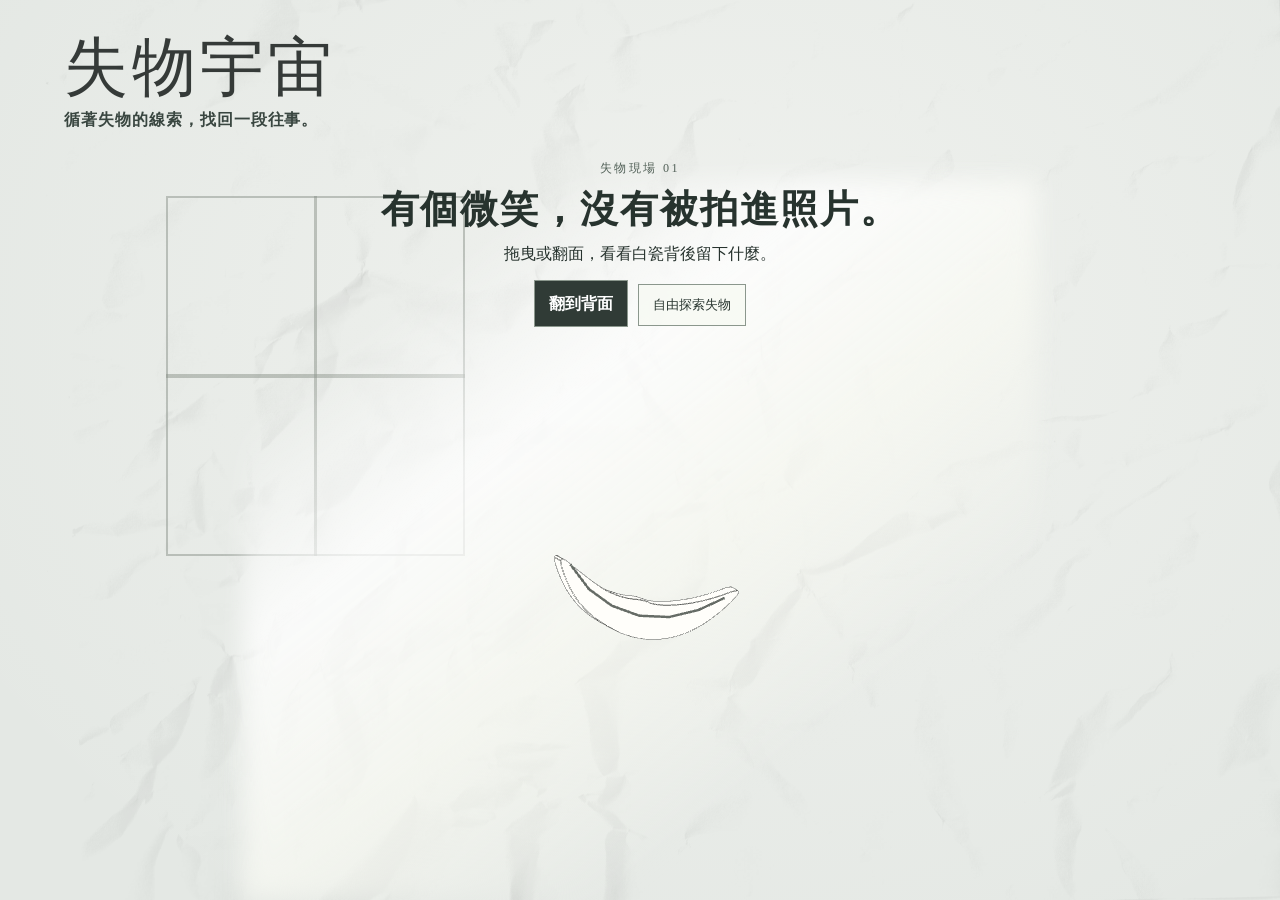
<file: index.html>
<!doctype html>
<html lang="zh-Hant">
<head>
<meta charset="utf-8">
<meta name="viewport" content="width=device-width,initial-scale=1">
<meta name="echo-endpoint" content="https://lost-universe-echo.papalulala.workers.dev/">
<meta name="description" content="三件失物在灰白的霧裡漂流。靠近一點，就能讀到它們的故事。">
<title>失物宇宙｜漂流檔案</title>
<link rel="stylesheet" href="./style.css">
<link rel="stylesheet" href="./mist.css?v=enter-only">
<link rel="stylesheet" href="./frame.css?v=quiet-objects">
<link rel="stylesheet" href="./layers.css?v=gray-weather-label">
<link rel="stylesheet" href="./explore.css?v=doorway-scene">
<script type="importmap">{"imports":{"three":"./three.module.js","three/addons/":"./"}}</script>
<link rel="stylesheet" href="./echo.css">
<link rel="stylesheet" href="./ink.css?v=doodle">
<link rel="stylesheet" href="./weather.css?v=white-wind">
<script type="module" src="./app.js?v=doorway-scene"></script>
<link rel="stylesheet" href="https://fontsapi.zeoseven.com/2101/main/result.css">
<style>
#frame .frame-title .brand,#frame #thread-title,#frame #memory-archive-title,#frame #memory-archive li button{font-family:"ZhaohuaMinA","Noto Serif TC","PMingLiU",serif;font-weight:normal}
#frame .site-name .brand{width:auto;font-size:clamp(2.35rem,5vw,4.25rem);line-height:1.12;letter-spacing:.06em}
</style>
</head>
<body>
<div class="opening" hidden>
  <section class="opening-note" aria-labelledby="opening-note-title" hidden>
    <h2 id="opening-note-title" tabindex="-1"><img src="./opening-note-title.svg" alt="來失物宇宙找找看。"></h2>
    <p><img src="./opening-note-1.svg" alt="也許有件失物，像極了你曾經弄丟的那一件。"></p>
    <p><img src="./opening-note-2.svg?v=readable" alt="點開它，讀讀它的故事，在「失物留言」留一句你想起的事，或打開上色畫板，替它添一點顏色。"></p>
    <p><img src="./opening-note-3.svg" alt="你留下的這一筆，會跟著它漂向下一個遇見它的人。"></p>
    <button type="button" class="opening-enter">進入失物宇宙</button>
  </section>
  <div class="mist" aria-hidden="true"></div>
  <div class="opening-title" aria-hidden="true"><img class="opening-base" src="./lost-universe-geometric.svg" alt=""><span class="turn"><img class="correct" src="./lost-universe-geometric.svg" alt=""><img class="wrong" src="./mistake-universe-geometric.svg" alt=""></span></div>
</div>
<main id="frame" aria-label="失物宇宙" data-weather="calm">
  <div class="daylight" aria-hidden="true"></div>
  <div class="paper-folds" aria-hidden="true"></div>
  <div class="weather" aria-hidden="true"><div class="weather-fog"></div><div class="weather-rain"></div><div class="weather-light"></div></div>
  <div class="weather weather-front" aria-hidden="true"><div class="weather-fog"></div><div class="weather-wind"></div><div class="weather-snow"></div></div>
  <header class="frame-title">
    <div class="site-name"><a class="brand" href="./">失物宇宙</a><p class="site-tagline">循著失物的線索，找回一段往事。</p></div>
    <div class="title-context"><strong id="weather-label" role="status">薄霧</strong></div>
  </header>
  <div id="window-set" hidden aria-hidden="true"><div class="window-light"></div></div>
  <section id="window-scene" hidden aria-label="第一個失物現場">
    <p class="scene-number">失物現場 01</p>
    <h1>有個微笑，沒有被拍進照片。</h1>
    <p id="scene-line" aria-live="polite"></p>
    <button type="button" id="scene-next"></button>
    <button type="button" id="scene-explore">自由探索失物</button>
  </section>
  <svg id="thread-lines" aria-hidden="true"></svg>
  <div id="objects"></div>
  <p class="frame-hint">拖曳轉動失物，點一下讀它的故事。</p>
  <div class="frame-controls"><button id="drift">隨機尋找失物</button></div>
  <div id="theater-controls" class="frame-controls" hidden>
    <p id="thread-status" role="status"></p>
    <button type="button" id="read-memory" hidden></button>
    <button type="button" id="memory-archive-button" hidden></button>
  </div>
  <dialog id="memory-archive" aria-labelledby="memory-archive-title">
    <form method="dialog"><button>關閉</button></form>
    <h2 id="memory-archive-title">拾得的往事</h2>
    <ul></ul>
  </dialog>
  <dialog id="thread-story" aria-labelledby="thread-title">
    <form method="dialog"><button>關閉</button></form>
    <h2 id="thread-title">你串起的往事</h2>
    <div class="thread-copy"></div>
  </dialog>
  <dialog id="echo" aria-labelledby="echo-title">
    <form method="dialog"><button aria-label="關閉失物留言">關閉</button></form>
    <h2 id="echo-title">失物留言</h2>
    <p role="status"></p>
    <ul aria-label="訪客留言"></ul>
    <form class="echo-form" hidden>
      <label>這件失物，讓你想起了什麼？<textarea maxlength="280" rows="4" required></textarea></label>
      <small>免登入。送出後，這句話會公開顯示。</small>
      <button type="submit">送出留言</button>
    </form>
  </dialog>
</main>
</body>
</html>
</file>
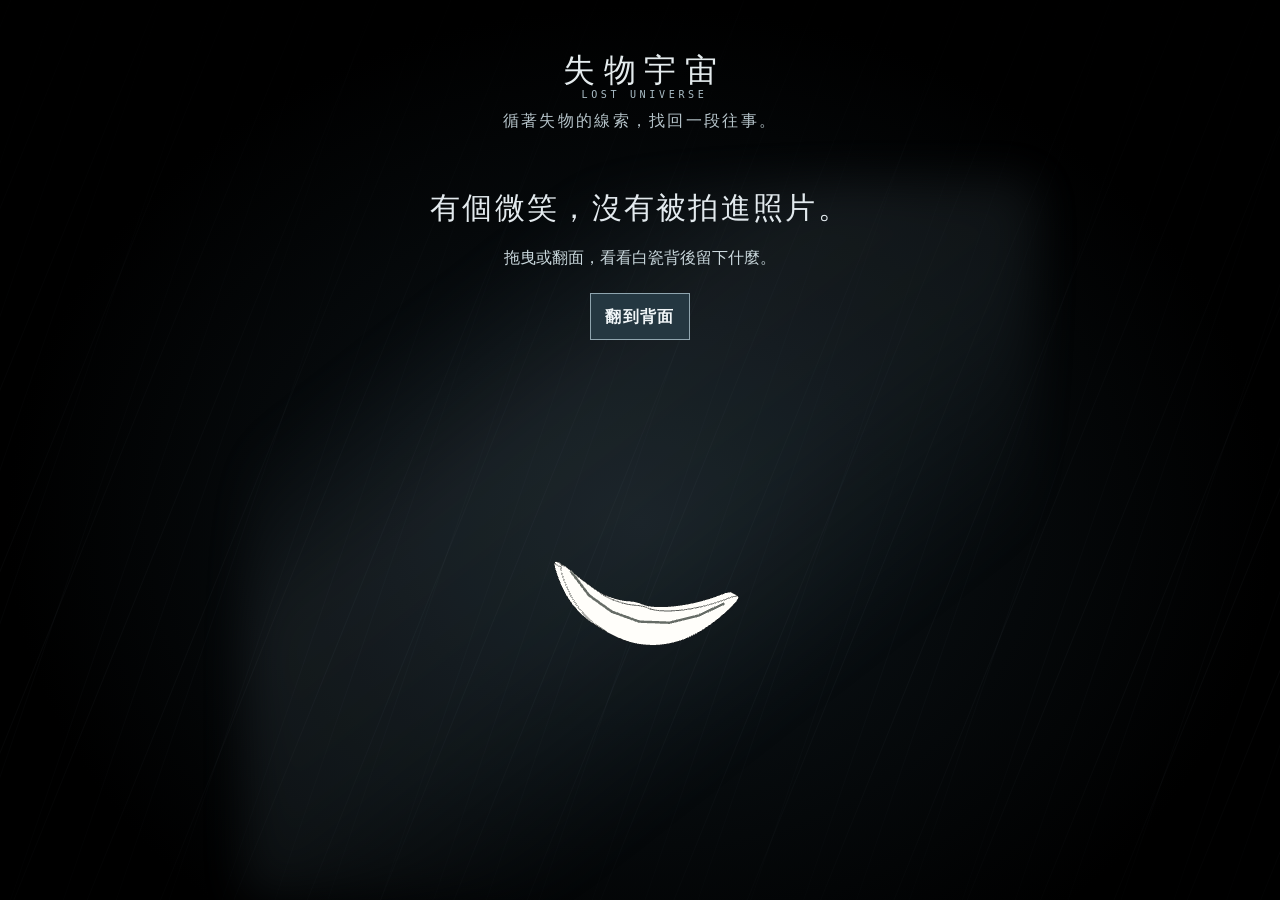
<file: rain-edition.html>
<!doctype html>
<html lang="zh-Hant">
<head>
<meta charset="utf-8">
<meta name="viewport" content="width=device-width,initial-scale=1">
<meta name="echo-endpoint" content="https://lost-universe-echo.papalulala.workers.dev/">
<meta name="description" content="三件失物在灰白的霧裡漂流。靠近一點，就能讀到它們的故事。">
<title>失物宇宙｜雨夜版</title>
<link rel="stylesheet" href="./style.css">
<link rel="stylesheet" href="./mist.css?v=enter-only">
<link rel="stylesheet" href="./frame.css?v=quiet-objects">
<link rel="stylesheet" href="./layers.css?v=gray-weather-label">
<link rel="stylesheet" href="./explore.css?v=doorway-scene">
<script type="importmap">{"imports":{"three":"./three.module.js","three/addons/":"./"}}</script>
<link rel="stylesheet" href="./echo.css">
<link rel="stylesheet" href="./ink.css?v=doodle">
<link rel="stylesheet" href="./weather.css?v=white-wind">
<script type="module" src="./app.js?v=doorway-scene"></script>
<link rel="stylesheet" href="./rain-edition.css?v=5">
<link rel="stylesheet" href="https://fontsapi.zeoseven.com/2101/main/result.css">
<style>
#frame .frame-title .brand,#frame #thread-title,#frame #memory-archive-title,#frame #memory-archive li button{font-family:"ZhaohuaMinA","Noto Serif TC","PMingLiU",serif;font-weight:normal}
#frame .site-name .brand{width:auto;font-size:clamp(2.35rem,5vw,4.25rem);line-height:1.12;letter-spacing:.06em}
</style>
</head>
<body>
<main id="frame" aria-label="失物宇宙" data-weather="calm">
  <div class="daylight" aria-hidden="true"></div>
  <div class="paper-folds" aria-hidden="true"></div>
  <div class="weather" aria-hidden="true"><div class="weather-fog"></div><div class="weather-rain"></div><div class="weather-light"></div></div>
  <div class="weather weather-front" aria-hidden="true"><div class="weather-fog"></div><div class="weather-wind"></div><div class="weather-snow"></div></div>
  <header class="frame-title">
    <a class="brand" href="./rain-edition.html">失物宇宙<span>LOST UNIVERSE</span></a>
    <p class="rain-tagline">循著失物的線索，找回一段往事。</p>
    <strong id="weather-label" hidden></strong>
  </header>
  <div class="rain-grain" aria-hidden="true"></div>
  <div id="window-set" hidden aria-hidden="true"><div class="window-light"></div></div>
  <section id="window-scene" hidden aria-label="第一個失物現場">
    <h1>有個微笑，沒有被拍進照片。</h1>
    <p id="scene-line" aria-live="polite"></p>
    <button type="button" id="scene-next"></button>
    <button type="button" id="scene-explore">自由探索失物</button>
  </section>
  <svg id="thread-lines" aria-hidden="true"></svg>
  <div id="objects"></div>
  <p class="frame-hint">拖曳轉動失物，點一下讀它的故事。</p>
  <div class="frame-controls"><button id="drift">隨機尋找失物</button></div>
  <div id="theater-controls" class="frame-controls" hidden>
    <p id="thread-status" role="status"></p>
    <button type="button" id="read-memory" hidden></button>
    <button type="button" id="memory-archive-button" hidden></button>
  </div>
  <dialog id="memory-archive" aria-labelledby="memory-archive-title">
    <form method="dialog"><button>關閉</button></form>
    <h2 id="memory-archive-title">拾得的往事</h2>
    <ul></ul>
  </dialog>
  <dialog id="thread-story" aria-labelledby="thread-title">
    <form method="dialog"><button>關閉</button></form>
    <h2 id="thread-title">你串起的往事</h2>
    <div class="thread-copy"></div>
  </dialog>
  <dialog id="echo" aria-labelledby="echo-title">
    <form method="dialog"><button aria-label="關閉失物留言">關閉</button></form>
    <h2 id="echo-title">失物留言</h2>
    <p role="status"></p>
    <ul aria-label="訪客留言"></ul>
    <form class="echo-form" hidden>
      <label>這件失物，讓你想起了什麼？<textarea maxlength="280" rows="4" required></textarea></label>
      <small>免登入。送出後，這句話會公開顯示。</small>
      <button type="submit">送出留言</button>
    </form>
  </dialog>
</main>
</body>
</html>
</file>
<file: style.css>
*{box-sizing:border-box} [hidden]{display:none!important} :root{color-scheme:dark;--ink:#f4eee1;--muted:#a9a6ac;--gold:#f0bb81;--line:#ffffff26} body{margin:0;background:#100f16;color:var(--ink);font:16px/1.7 system-ui,sans-serif} header,main,nav,footer{max-width:1280px;margin:auto} header,footer{display:flex;justify-content:space-between;align-items:center;padding:24px 36px;border-bottom:1px solid var(--line);gap:16px} .brand{color:inherit;text-decoration:none;letter-spacing:.14em;font-weight:650}.brand span,.eyebrow{color:var(--gold)} small,.edition,.stage-top,.stage-bottom,footer,.eyebrow{font:11px/1.6 ui-monospace,monospace;letter-spacing:.15em;color:var(--muted)} .brand small{margin-left:12px} main{display:grid;grid-template-columns:1.25fr 1fr;min-height:560px} .stage{position:relative;isolation:isolate;overflow:hidden;min-height:360px;border-right:1px solid var(--line);background:radial-gradient(ellipse at 48% 48%,#40294a,#1b1725 52%,#111018 80%)} .orbit{position:absolute;inset:19% 13%;border:1px solid #d9acb633;border-radius:50%;transform:rotate(-23deg) scaleY(.65);pointer-events:none;z-index:-1}.orbit:after{content:'';position:absolute;inset:-16%;border:1px dashed #d9acb62d;border-radius:50%} #view,#still{position:absolute;inset:0;width:100%;height:100%;object-fit:contain} canvas{display:block;touch-action:pan-y}.stage-top,.stage-bottom{position:absolute;left:24px;right:24px;display:flex;justify-content:space-between;pointer-events:none}.stage-top{top:20px}.stage-bottom{bottom:20px}.story{padding:clamp(28px,5vw,72px);align-self:center} h1{font:600 clamp(38px,5vw,72px)/1.2 'Noto Serif TC','PMingLiU',serif;margin:14px 0 20px;letter-spacing:.05em} p{white-space:pre-line} #intro,#story{color:#d3c9c8;max-width:29em} button{font:inherit;cursor:pointer;color:inherit;background:transparent;border:1px solid var(--line);padding:9px 14px;text-align:left} button:hover,button[aria-current=true]{border-color:var(--gold);color:var(--gold)} :focus-visible{outline:2px solid var(--gold);outline-offset:4px}.primary{background:var(--gold);color:#1b1310;border-color:var(--gold);margin-top:12px;font-weight:650}.primary:hover{background:#ffe0b8;color:#1b1310}.primary span{margin-left:28px} #note{border-left:2px solid var(--gold);padding:8px 14px;margin-top:16px;background:#ffffff07} #note p{margin:.5em 0}.paths{display:flex;flex-wrap:wrap;gap:8px;margin:20px 0 10px} #share{border:0;text-decoration:underline;padding-left:0;color:var(--muted)} #status{font-size:.8em;color:var(--gold)} nav{border-top:1px solid var(--line);display:grid;grid-template-columns:repeat(3,1fr)} nav button{padding:18px 24px;border-width:0 1px 1px 0} nav small{display:block} footer{border-bottom:0}@media(max-width:720px){header,footer{padding:15px}.brand small{display:none}main{grid-template-columns:1fr}.stage{min-height:330px;border-right:0;border-bottom:1px solid var(--line)}.story{padding:25px 18px 35px}nav button{padding:12px;font-size:13px}}
</file>
<file: mist.css>
:root{color-scheme:light;--ink:#353a38;--muted:#626966;--gold:#486365;--line:#5d68652c}
body{background:#efefec;font-family:"Noto Serif TC","PMingLiU",serif}
header,footer{border-color:var(--line)}
.brand,.opening-title,.title-intro{font-family:"Noto Serif TC","PMingLiU",serif;font-weight:700}
.brand,.opening-title{letter-spacing:0}
.brand{font-size:clamp(40px,6vw,68px);line-height:1;display:inline-block;white-space:nowrap}
header{padding-block:18px}
.stage{border:0;background:
 radial-gradient(ellipse at 47% 60%,#fdfdfa 3%,#f7f7f1a0 36%,transparent 67%),
 radial-gradient(ellipse at 21% 36%,#d6dcda 0%,transparent 58%),
 radial-gradient(ellipse at 82% 68%,#d8dddc 0%,transparent 49%)}
.stage::after{content:'';position:absolute;inset:0;pointer-events:none;opacity:.2;background-image:url("data:image/svg+xml,%3Csvg xmlns='http://www.w3.org/2000/svg' width='180' height='180'%3E%3Cfilter id='p'%3E%3CfeTurbulence type='fractalNoise' baseFrequency='.72' numOctaves='3' stitchTiles='stitch'/%3E%3C/filter%3E%3Cpath fill='%23888984' filter='url(%23p)' d='M0 0h180v180H0z' opacity='.24'/%3E%3C/svg%3E");mix-blend-mode:multiply}
.orbit{border-color:#6f82824a}
.orbit::after{border-color:#6f82823b}
#still{filter:saturate(.44) contrast(.8) brightness(1.18)}
#intro,#story{color:#505855}
h1{font-size:clamp(34px,4.6vw,62px)}
button{border-color:#73837f63}
.primary{background:#dbe3df;color:#253e3e;border-color:#73837f63}
.primary:hover{background:#cbd9d3;color:#253e3e}
#note{background:#e4e8e4}
.opening{position:fixed;z-index:5;inset:0;background:#f5f6f2;overflow:hidden;display:grid;place-items:center}
.opening-active{overflow:hidden}
.opening-active main,.opening-active nav,.opening-active footer,.opening-active .brand{visibility:hidden}
.opening-title{position:absolute;display:flex;align-items:center;font-size:clamp(52px,13vw,154px);line-height:1;color:#303b39;white-space:nowrap}
.turn{position:relative;display:inline-grid;place-items:center}
.turn>*{grid-area:1/1}
.correct{opacity:0}

.turn::after{content:'';position:absolute;inset:-18%;pointer-events:none;opacity:0;background:radial-gradient(ellipse,#fff 15%,#fffffff0 34%,#ffffff90 57%,transparent 74%);filter:blur(.07em)}
.mist{position:absolute;inset:-28%;opacity:0;background:radial-gradient(ellipse at 43% 54%,#fff 8%,#ffffffee 30%,#ffffff75 53%,#ffffff00 74%),radial-gradient(ellipse at 72% 59%,#fff 7%,#ffffff00 62%);filter:blur(25px)}
.play{animation:curtain .75s 4.35s ease both}
.play .opening-title{animation:ink .46s ease both,fly 1.05s 3.2s cubic-bezier(.45,0,.2,1) both}
.play .wrong{animation:submerge 1.16s .82s ease-in-out both}
.play .correct{animation:restore 1.12s 2.02s ease-out both}
.play .turn::after{animation:letter-fog 2.35s .82s ease-in-out both}
.play .mist{animation:mist 1.85s 3.05s ease both}
@keyframes ink{from{opacity:0;filter:blur(4px)}to{opacity:1;filter:blur(0)}}
@keyframes submerge{to{opacity:0;filter:blur(.12em);transform:translateY(.09em)}}
@keyframes restore{from{opacity:0;filter:blur(.12em);transform:translateY(.09em)}to{opacity:1;filter:blur(0);transform:none}}
@keyframes letter-fog{0%{opacity:0;transform:translate(-13%,10%) scale(.83)}46%,55%{opacity:1}100%{opacity:0;transform:translate(13%,-9%) scale(1.12)}}
@keyframes fly{to{transform:translate(var(--fly-x),var(--fly-y)) scale(var(--fly-scale))}}
@keyframes mist{from{opacity:0;transform:scale(.22)}60%{opacity:1}to{opacity:1;transform:scale(1.35)}}
@keyframes curtain{to{background:transparent}}
body:not(.opening-active) #view,body:not(.opening-active) #still{animation:arrival 1.4s ease both}
@keyframes arrival{from{opacity:0;filter:blur(12px)}to{opacity:1}}
@media(prefers-reduced-motion:reduce){*,*::before,*::after{animation:none!important}}


.brand{width:clamp(160px,24vw,272px)}
.brand img,.opening-base{display:block;width:100%;height:auto}
.opening-title{display:block;width:clamp(208px,52vw,616px);aspect-ratio:456/116}
.opening-base{clip-path:polygon(0 0,25.66% 0,25.66% 100%,0 100%,0 0,49.78% 0,100% 0,100% 100%,49.78% 100%,49.78% 0)}
.opening-title .turn{position:absolute;display:block;inset:0 50.22% 0 25.66%;overflow:hidden}
.opening-title .turn img{position:absolute;top:0;left:-106.36%;width:414.55%;max-width:none;height:auto}

.opening.reading{display:flex;flex-direction:column;align-items:center;overflow:auto;padding:clamp(20px,6vw,64px)}
.opening.reading .opening-title,.opening.reading .mist{visibility:hidden}
.opening-note{width:min(100%,30rem);margin:auto 0;color:#303b39;text-align:left}
.opening-note h2{font-size:clamp(23px,5vw,33px);line-height:1.35;margin:0 0 1rem}
.opening-note h2:focus{outline:none}
.opening-note p{font-size:clamp(16px,2.4vw,19px);line-height:1.75;margin:0 0 1em}
.opening-enter{margin-top:.25rem;background:#dbe3df;color:#253e3e}
.opening-note h2{font-weight:400}
.opening-note h2 img{display:block;width:min(100%,19rem);height:auto}

.opening-note p img{display:block;width:min(100%,25rem);height:auto}
</file>
<file: frame.css>
#frame{position:relative;display:block;width:min(1180px,calc(100% - 48px));margin:12px auto 28px;min-height:0;border:1px solid #8d969177;background:radial-gradient(ellipse at 56% 36%,#fafaf7 2%,#eceeea 66%,#e4e8e4)}
.frame-label,.frame-hint{margin:0;padding:14px 22px;color:#555e59;font-size:.82rem;letter-spacing:.1em}
.frame-hint{text-align:center;padding-bottom:22px}
#objects{min-height:clamp(455px,57vw,590px);display:grid;grid-template-columns:repeat(3,minmax(0,1fr));align-items:start;padding:8px clamp(8px,3vw,42px) 0}
.floating{position:relative;min-width:0;z-index:0;margin-top:58px}
.floating:nth-child(2){margin-top:0}
.floating:nth-child(3){margin-top:92px}
.floating.surfaced{z-index:1}
.object-button{position:relative;display:block;width:100%;aspect-ratio:1.5;border:0;background:none;padding:0;cursor:pointer}
.object-button:focus-visible{outline-offset:-8px}
.model,.model-still{position:absolute;inset:0;width:100%;height:100%;pointer-events:none}
.model-still{object-fit:contain;filter:grayscale(1) brightness(1.3) contrast(.85)}
.object-info{position:absolute;left:4%;right:4%;top:calc(100% - 3px);padding:14px 16px;color:#373e39;background:#fafbf6f5;border-top:1px solid #87968c;box-shadow:0 12px 32px #64736814;visibility:hidden;opacity:0;transform:translateY(22px) scaleY(.95);filter:blur(9px);clip-path:ellipse(78% 65% at 50% -65%);pointer-events:none;transition:opacity .57s,transform .57s,filter .57s,clip-path .57s,visibility 0s .57s}
.surfaced .object-info{visibility:visible;opacity:1;transform:none;filter:none;clip-path:ellipse(100% 100% at 50% 50%);pointer-events:auto;transition-delay:0s;transition-duration:.35s}
.object-info h2{margin:0 0 6px;font-size:1.24rem}
.object-info p{margin:0 0 9px;font-size:.91rem;line-height:1.6}
.object-info details,.story-link{font-size:.8rem}
.object-info summary,.story-link{color:#495952;cursor:pointer}
.object-info details p{margin:5px 0 0}
.story-link{display:inline-block;margin-top:6px}
.object-button::before{content:'';position:absolute;z-index:1;inset:4% 3% 12%;background:radial-gradient(ellipse,#fff 12%,#ffffffdb 38%,#ffffff80 58%,transparent 76%);pointer-events:none;opacity:0}
body:not(.opening-active) .emerging .object-button::before{animation:fog-drift 1.8s var(--fog-delay) ease-out both}
body:not(.opening-active) .emerging .model,body:not(.opening-active) .emerging .model-still{animation:fog-reveal 1.65s var(--fog-delay) ease-out both}
@keyframes fog-drift{0%{opacity:.94;transform:translate(-8%,9%) scale(.86)}45%{opacity:.72}100%{opacity:0;transform:translate(13%,-13%) scale(1.2)}}
@keyframes fog-reveal{0%{opacity:0;transform:translateY(13px) scale(.96);filter:blur(8px)}55%{opacity:.68}100%{opacity:1;transform:none}}
@media(prefers-reduced-motion:reduce){.object-button::before{opacity:0}}
@media(max-width:720px){
  #frame{width:calc(100% - 24px);margin-top:4px}
  #objects{grid-template-columns:1fr;min-height:0;padding-inline:12px}
  .floating,.floating:nth-child(n){margin:0}
  .object-button{width:min(100%,280px);margin:auto;aspect-ratio:1.7}
  .object-info{position:relative;left:auto;right:auto;top:auto;max-height:0;overflow:hidden;padding-block:0;border-top-width:0;transition-property:opacity,transform,filter,clip-path,visibility,max-height,padding}
  .surfaced .object-info{max-height:28rem;padding-block:14px;border-top-width:1px}
}
</file>
<file: layers.css>
#frame{isolation:isolate;display:flex;flex-direction:column;width:100%;max-width:none;min-height:100vh;min-height:100dvh;margin:0;border:0;background:none}
#frame::before{content:'';position:fixed;inset:0;z-index:-1;pointer-events:none;background:#e4e8e4 radial-gradient(ellipse at 56% 36%,#fafaf785 2%,transparent 86%)}
#frame::before{animation:daylight-base 90s linear infinite}
.daylight{position:fixed;inset:0;z-index:-1;pointer-events:none;background:radial-gradient(ellipse at 78% 18%,#fff8dd 0%,#fff8dd85 28%,transparent 72%);animation:daylight-glow 90s linear infinite}
.paper-folds{position:fixed;inset:0;z-index:-1;pointer-events:none;background:url('./paper-photo.png') center/cover no-repeat;mix-blend-mode:multiply;filter:grayscale(1);opacity:.37;animation:paper-light 90s linear infinite}
@keyframes paper-light{
  0%,100%{opacity:.62}
  16.667%,50%{opacity:.37}
  62%{opacity:.77}
  72.222%,90%{opacity:.22}
}
@keyframes daylight-base{
  0%,100%{background-color:#c9d1d5}
  16.667%,50%{background-color:#e4e8e4}
  72.222%,90%{background-color:#9ca9b5}
}
@keyframes daylight-glow{
  0%,100%{opacity:.12}
  16.667%{opacity:.22}
  50%{opacity:.28}
  62%{opacity:.83}
  72.222%,90%{opacity:0}
}
@media(prefers-reduced-motion:reduce){
  #frame::before,.daylight,.paper-folds{animation:none}
  .daylight{opacity:0}
}
#frame .frame-title{position:relative;z-index:2;width:100%;max-width:none;margin:0;border:0;padding:clamp(14px,3vw,32px) clamp(16px,5vw,64px) 3px;pointer-events:none}
.frame-title .brand{pointer-events:auto}
#frame .frame-title{justify-content:flex-start;gap:clamp(20px,4vw,56px)}
.title-intro{margin:0;color:#363d38;font-size:clamp(10.2px,.96vw,13.2px);line-height:1.55;letter-spacing:.02em}
#objects{flex:1;min-height:0;align-content:center;width:min(100%,1440px);margin-inline:auto}
.frame-hint{position:relative;pointer-events:none;padding-block:10px}
#frame .frame-controls{padding-bottom:max(18px,env(safe-area-inset-bottom))}
.object-info{position:relative;inset:auto;width:92%;margin-inline:auto;max-height:0;overflow:hidden;padding-block:0;border-top-width:0;transition-property:opacity,transform,filter,clip-path,visibility,max-height,padding}
.surfaced .object-info{max-height:38rem;padding-block:14px;border-top-width:1px}
@media(min-width:721px){
  .floating{margin-top:clamp(14px,7dvh,58px)}
  .floating:nth-child(3){margin-top:clamp(24px,11dvh,92px)}
  .object-button{max-height:34dvh}
}
@media(max-width:720px){
  #frame .frame-title{flex-direction:column;align-items:flex-start;gap:7px}
  #objects{grid-template-columns:1fr;padding-inline:12px}
  .object-button{width:min(100%,280px,34dvh);aspect-ratio:1.7}
}






.title-context{display:flex;align-items:center;flex-wrap:wrap;gap:4px clamp(10px,2vw,26px)}
#weather-label{color:#484848;font-size:clamp(12px,1.1vw,15px);font-weight:700;white-space:nowrap}
.title-intro img{display:block;width:clamp(170px,15.8vw,220px);max-width:100%;height:auto}

@media(max-width:720px){#frame .brand{width:clamp(176px,26.4vw,299px);max-width:100%}}
</file>
<file: explore.css>
.frame-controls{display:flex;justify-content:center;gap:12px;padding:0 14px 20px}
.frame-controls button,.follow{background:#f9faf5}
.follow{display:block;margin-top:8px;font-size:.79rem;padding:5px 8px}
.glimpse{position:absolute;top:calc(100% - 2px);left:5%;right:5%;margin:0;padding:8px 12px;color:#48534d;background:#fafbf5dd;font-size:.85rem;opacity:0;filter:blur(7px);transform:translateY(12px);pointer-events:none;transition:opacity .45s,filter .45s,transform .45s}
.near:not(.surfaced) .glimpse{opacity:1;filter:none;transform:none;transition-delay:.18s}
.object-info .trail-label{flex-basis:100%;margin:8px 0 0;font-size:.75rem;font-weight:700;color:#505b56}
.story-trails .follow{margin-top:0}
.story-trails{display:flex;flex-wrap:wrap;gap:6px}
.object-button.rotatable{cursor:grab;touch-action:pan-y pinch-zoom;user-select:none}
.object-button.rotating{cursor:grabbing}
.arrived:not(.surfaced) .glimpse{opacity:1;filter:none;transform:none}
#catalog{width:min(475px,calc(100% - 32px));max-height:80vh;background:#f5f6f0;color:#353e38;border:1px solid #8d9691;padding:22px}
#catalog::backdrop{background:#424a4566}
#catalog form{float:right}
#catalog h2{margin:0 0 14px}
#catalog input{display:block;width:100%;margin-top:6px;padding:8px;font:inherit}
#catalog ul{list-style:none;padding:0}
#catalog a{display:block;padding:7px;color:#46574e;border-bottom:1px solid var(--line)}
#thread-lines{position:absolute;inset:0;width:100%;height:100%;z-index:1;pointer-events:none}
#thread-lines path{fill:none;stroke:#75837c;stroke-width:1.2;opacity:.72;animation:thread-settle 1.7s ease-out both}
@keyframes thread-settle{0%{opacity:0;transform:translateY(4px)}25%{opacity:.72;transform:translateY(-2px)}70%{opacity:.72}100%{opacity:.72;transform:translateY(0)}}
#theater-controls{flex-wrap:wrap;align-items:center}
#thread-status{margin:0;font-size:.86rem}
#thread-story,#memory-archive{width:min(30rem,calc(100% - 2rem));max-height:85vh;padding:1.35rem;color:#303b39;background:#fafbf5;border:1px solid #87968c}
#thread-story::backdrop,#memory-archive::backdrop{background:#27322c66}
#thread-story form,#memory-archive form{float:right}
#thread-story p{line-height:1.8}
@media(prefers-reduced-motion:reduce){#thread-lines path{animation:none}}
@media(max-width:520px){.frame-controls{flex-wrap:wrap}}

#memory-archive ul{display:grid;gap:.65rem;list-style:none;padding:0}
#memory-archive li button{width:100%;text-align:left}
#thread-status:empty{display:none}

#window-scene{position:relative;z-index:2;width:min(42rem,100%);margin:0 auto;text-align:center;padding:1rem 1rem .25rem;color:#27332e}
#window-scene h1{font-size:clamp(1.4rem,4vw,2.4rem);margin:.2em 0}
#window-scene p{margin:.45em 0}
#window-scene .scene-number{font-size:.76rem;letter-spacing:.2em;color:#526158}
#window-scene button{margin:.35em .2em;color:#293630;border-color:#8b978d}
#scene-next{background:#f7faf2;font-weight:700}
#scene-explore{background:#f7faf2aa;font-size:.83rem}
#window-set{position:absolute;inset:14% 0 0;overflow:hidden;pointer-events:none}
.window-light{position:absolute;inset:7% 19% 0;background:linear-gradient(142deg,transparent 18%,#ffffffc7 35%,#f9faf3b0 54%,transparent 75%);filter:blur(12px)}
#frame[data-window-step] .title-context,#frame[data-window-step] .frame-hint{display:none}
#frame[data-window-step] #objects{grid-template-columns:repeat(3,minmax(0,1fr));position:relative;align-items:center}
#frame[data-window-step] .floating{margin:0}
#frame[data-window-step="0"] .floating,#frame[data-window-step="1"] .floating{grid-column:2}
#frame[data-window-step="2"] .floating:first-child{grid-column:1}
#frame[data-window-step]:not([data-window-step="5"]) .object-info,#frame[data-window-step]:not([data-window-step="5"]) .glimpse,#frame[data-window-step]:not([data-window-step="5"]) #theater-controls{display:none}
#frame[data-window-step] .daylight,#frame[data-window-step] .weather{display:none}
#frame[data-window-step] .paper-folds{opacity:.19;animation:none}
#frame[data-window-step] #scene-next{background:#303b36;color:#fff}
#frame[data-window-step="1"] #scene-line{background:#fffdf3;padding:.55rem .9rem;display:inline-block}
#frame[data-window-step="1"] #scene-line::after{content:"";display:block}
#frame[data-window-step="1"] #scene-next{display:table;margin:.35em auto}
#window-set::before{content:"";position:absolute;left:13%;top:9%;width:23%;height:46%;border:2px solid #8a928980;background:linear-gradient(90deg,transparent 49.5%,#8a928980 49.5% 50.5%,transparent 50.5%),linear-gradient(transparent 49.5%,#8a928980 49.5% 50.5%,transparent 50.5%)}
#frame[data-window-step="4"] #window-set::after{content:"";position:absolute;inset:21% 17% 14%;border:clamp(7px,2vw,20px) solid #fffdf7;border-bottom-width:clamp(14px,4vw,42px);box-shadow:0 3px 18px #41483b26;animation:window-flash .65s ease-out}
#frame[data-window-step="4"] [data-item="smile"]{transform:translateX(-8%)}
.turned .model-still{transform:rotateY(180deg);transition:transform .55s}
@keyframes window-flash{25%{background:#fff}100%{background:transparent}}
@media(max-width:680px){
  #frame[data-window-step] .object-button{height:clamp(92px,32vw,190px);min-height:0}
  #frame[data-window-step="0"] .floating,#frame[data-window-step="1"] .floating{grid-column:1/-1}
  #frame[data-window-step="0"] .object-button,#frame[data-window-step="1"] .object-button{height:clamp(170px,58vw,290px)}
  #frame[data-window-step="5"] #objects{grid-template-columns:1fr}
}
@media(prefers-reduced-motion:reduce){#frame[data-window-step="4"] #window-set::after{animation:none}.turned .model-still{transition:none}}

.site-name .brand{display:block}
.site-tagline{margin:.3rem 0 0;color:#394640;font:600 clamp(.8rem,1.7vw,1rem)/1.55 "Noto Serif TC","PMingLiU",serif;letter-spacing:.06em}

.object-info .story-trails{display:grid;gap:.5rem;margin:.35rem 0 .95rem}
.object-info .trail-label{margin:0}
.object-info .trail-choice p{margin:0 0 .4rem}
#frame .object-info .trail-primary{width:100%;min-height:44px;background:#344740;color:#fff;border:1px solid #60786e;font-weight:700;padding:.55rem .8rem}
#frame .object-info .trail-primary:hover{background:#476356}
.arrived:not(.surfaced) .object-button{animation:arrival-light .8s ease-out}
#frame .arrived:not(.surfaced) .glimpse{z-index:2;color:#182923;background:#f0f5ee;font-weight:700}
@keyframes arrival-light{from{filter:drop-shadow(0 0 12px #9cbfb1)}to{filter:none}}
@media(prefers-reduced-motion:reduce){.arrived:not(.surfaced) .object-button{animation:none}}

#frame[data-scene="doorway"] #window-set::before,#frame[data-scene="doorway"] #window-set::after{display:none}
#frame[data-scene="doorway"] .window-light{inset:0;background:radial-gradient(ellipse at 72% 37%,#e9d6aa99,transparent 48%);opacity:.25;transition:opacity .5s}
#frame[data-scene="doorway"][data-window-step="2"] .window-light,#frame[data-scene="doorway"][data-window-step="3"] .window-light,#frame[data-scene="doorway"][data-window-step="4"] .window-light{opacity:.72}
@media(prefers-reduced-motion:reduce){#frame[data-scene="doorway"] .window-light{transition:none}}
</file>
<file: echo.css>
#echo{width:min(510px,calc(100% - 32px));max-height:82vh;background:#f5f6f0;color:#353e38;border:1px solid #8d9691;padding:22px}
#echo::backdrop{background:#424a4566}
#echo form[method=dialog]{float:right;margin-left:12px}
#echo h2{margin-top:0}
#echo ul{list-style:none;padding:0}
#echo li{border-top:1px solid var(--line);padding:9px 0;white-space:pre-wrap;overflow-wrap:anywhere}
#echo textarea{display:block;width:100%;margin:6px 0;padding:8px;font:inherit;color:inherit;background:#fcfcf8;border:1px solid var(--line)}
#echo small{display:block;margin-bottom:8px}
</file>
<file: ink.css>
.ink-panel{margin-top:10px;font-size:.82rem}
.ink-panel p{margin:.5em 0}
.ink-panel summary{cursor:pointer}
.ink-panel button{font-size:.76rem;padding:4px 6px}
.ink-panel canvas{width:min(100%,210px);height:auto;aspect-ratio:1;border:1px solid #8d9691;box-sizing:content-box;max-width:calc(100% - 2px);margin:.65em 0;background:#fffefa;touch-action:none}
.ink-panel canvas.ready{cursor:crosshair}
.ink-tools{display:flex;flex-wrap:wrap;gap:8px;align-items:center;margin:0 0 8px}
.ink-tools label{display:inline-flex;gap:4px;align-items:center}
.ink-tools input[type=range]{width:80px}
.ink-panel button:disabled{opacity:.56;cursor:default}
.surfaced:has(.ink-panel[open]) .object-info{max-height:65rem}
</file>
<file: weather.css>
.weather{position:fixed;z-index:0;inset:0;overflow:hidden;pointer-events:none}
.weather>div{position:absolute;inset:0;opacity:0;transition:opacity 1.5s ease}
.weather .weather-fog{inset:-12%;background:radial-gradient(ellipse at 16% 57%,#ffffffad,transparent 58%),radial-gradient(ellipse at 84% 24%,#ffffffa8,transparent 53%);animation:weather-fog 19s ease-in-out infinite alternate;opacity:.32}
.weather-rain{opacity:0;background-color:#aabdbb1a}
.weather-rain::before,.weather-rain::after{content:'';position:absolute;inset:0;background-image:url("data:image/svg+xml,%3Csvg xmlns='http://www.w3.org/2000/svg' width='253' height='193' viewBox='0 0 253 193'%3E%3Cpath d='M21 5l-3 17m72 18-3 21m55-45-2 12m74-15-3 18M43 103l-3 22m92-27-3 19m62-43-3 17m54 32-3 22M14 151l-3 18m65-15-2 12m68 6-2 12m47-33-3 21' fill='none' stroke='%23647778' stroke-width='1' stroke-opacity='.52' stroke-linecap='round'/%3E%3C/svg%3E")}
.weather-rain::before{background-size:253px 193px}
.weather-rain::after{background-size:190px 145px;opacity:.5}
.weather.weather-front{z-index:2}
.weather-front .weather-fog{opacity:0}
[data-weather=fog] .weather-front .weather-fog{opacity:.94}
[data-weather=fog] .weather-front .weather-fog::after{content:'';position:absolute;inset:0;background:radial-gradient(ellipse at 50% 78%,#fffffff2 12%,#ffffffa8 37%,transparent 72%)}
[data-weather=clearing] .weather-rain{animation:rain-clears 4.6s ease-out both}
[data-weather=clearing] .weather-rain::before{animation:rain-near .85s linear 6}
[data-weather=clearing] .weather-rain::after{animation:rain-far 1.3s linear 4}
.weather-light{background:radial-gradient(ellipse at 89% 8%,#fff9df 0%,#fff8e5e6 32%,transparent 76%)}
[data-weather=clearing] .weather-light{animation:light-returns 6s ease-out both}
.weather-wind{background:radial-gradient(ellipse 32% 8% at 45% 33%,#fff9,transparent 100%),radial-gradient(ellipse 34% 9% at 52% 63%,#fffc,transparent 100%),radial-gradient(ellipse 25% 5% at 66% 77%,#ffffff59,transparent 100%)}
.weather-wind::before{content:'';position:absolute;inset:0;background:radial-gradient(ellipse 28% 1.5% at 24% 38%,#ffffffa6,transparent 100%),radial-gradient(ellipse 34% 2% at 49% 53%,#ffffffed,transparent 100%),radial-gradient(ellipse 21% 1.7% at 72% 68%,#ffffff94,transparent 100%)}
[data-weather=wind] .weather-wind{animation:sea-breeze 5s ease-in-out infinite}
.weather-snow::before,.weather-snow::after{content:'';position:absolute;inset:-70px;background-image:radial-gradient(circle at 20% 19%,#fff 0 2px,#4c686f9c 2.8px,transparent 3.8px),radial-gradient(circle at 72% 41%,#fff 0 2.4px,#4c686f9c 3.1px,transparent 4px),radial-gradient(circle at 38% 83%,#fff 0 1px,#4c686f9c 1.7px,transparent 2.7px)}
.weather-snow::before{background-size:249px 223px}
.weather-snow::after{background-size:173px 157px;opacity:.64}
[data-weather=snow] .weather-snow{opacity:.93}
[data-weather=snow] .weather-snow::before{animation:snow-near 16s linear infinite}
[data-weather=snow] .weather-snow::after{animation:snow-far 21s linear infinite}
#frame .floating{z-index:auto}
#frame .frame-title,#frame .frame-controls,#frame .frame-hint,#frame .object-info{position:relative;z-index:3}
#frame:has(.ink-panel[open],#echo[open]) .weather{opacity:.45}
#frame:has(.ink-panel[open],#echo[open]) .weather div,
#frame:has(.ink-panel[open],#echo[open]) .weather div::before,
#frame:has(.ink-panel[open],#echo[open]) .weather div::after{animation-play-state:paused}
@keyframes rain-near{from{background-position:0 0}to{background-position:0 193px}}
@keyframes rain-far{from{background-position:0 0}to{background-position:0 145px}}
@keyframes rain-clears{0%{opacity:0}18%,42%{opacity:.76}100%{opacity:0}}
@keyframes light-returns{0%,32%{opacity:0}100%{opacity:1}}
@keyframes sea-breeze{0%{transform:translateX(-30%) skewY(-5deg);opacity:.35}30%,62%{opacity:1}100%{transform:translateX(35%) skewY(-5deg);opacity:.35}}
@keyframes snow-near{from{background-position:0 0}to{background-position:35px 223px}}
@keyframes snow-far{from{background-position:0 0}to{background-position:-27px 157px}}
@keyframes weather-fog{from{transform:translateX(-5%)}to{transform:translateX(5%)}}
@media(prefers-reduced-motion:reduce){
  .weather div,.weather div::before,.weather div::after{animation:none!important;transition:none}
  [data-weather=clearing] .weather-light{opacity:.8}
  [data-weather=wind] .weather-wind{opacity:.68}
}
</file>
<file: rain-edition.css>
:root{color-scheme:dark}
body{--rain-title-font:ui-monospace,"Cascadia Mono","Noto Sans TC",monospace;background:#000;color:#dce5e8;font-family:var(--rain-title-font)}
#frame::before{animation:none;background:radial-gradient(ellipse at 50% 58%,#10171b 0%,#080d10 28%,#000 70%)}
#frame .daylight,#frame .paper-folds,#frame .weather{display:none}
#frame .frame-title{align-items:center;justify-content:center;flex-direction:column;padding:clamp(24px,6dvh,62px) 16px 0;text-align:center}
.frame-title .brand{font-family:var(--rain-title-font);color:#e4ebed;font-size:clamp(1.35rem,3vw,2rem);letter-spacing:.28em;text-indent:.28em}
.frame-title .brand span{display:block;margin-top:.35em;color:#aabdc6;font-size:.63rem;letter-spacing:.36em}
#frame .frame-title{gap:.45rem}
.rain-tagline{margin:0;color:#b6c4ca;font:500 clamp(.85rem,2vw,1.03rem)/1.65 var(--rain-title-font);letter-spacing:.14em}
#weather-label,.frame-hint{color:#aabdc6}
#window-scene{padding:clamp(16px,4dvh,42px) 1.1rem .25rem;color:#c9d7dc}
#window-scene .scene-number{color:#91a7b0;letter-spacing:.24em}
#window-scene h1{margin:.45em 0;font:500 clamp(1.22rem,3.4vw,1.9rem)/1.55 var(--rain-title-font);letter-spacing:.075em;color:#e3eaee}
#window-scene #scene-line{max-width:34em;margin:.55em auto 1em;line-height:1.7}
#frame[data-window-step="1"] #scene-line{background:#17252d;color:#e1e9ec;border:1px solid #46606e}
#window-scene button,#frame .frame-controls button{border:1px solid #526773;color:#e0eaee;background:#121c22;letter-spacing:.08em}
#frame[data-window-step] #scene-next{background:#243741;border-color:#8fa5af;color:#f1f6f8}
#window-scene button:hover,#frame .frame-controls button:hover{background:#344953;color:#fff}
#frame #window-set::before{display:none}
.window-light{opacity:.10;filter:blur(24px);background:linear-gradient(142deg,transparent 19%,#9bb3c4 36%,#7b9baa 52%,transparent 73%)}
.rain-grain{position:fixed;inset:0;z-index:-1;pointer-events:none;opacity:.23;overflow:hidden;mask-image:linear-gradient(#0003,#000 75%,#0006)}
.rain-grain::before,.rain-grain::after{content:"";position:absolute;inset:-80px 0 0;background-image:repeating-linear-gradient(109deg,transparent 0 28px,#a1bbd321 29px,transparent 30px 50px);animation:rain-edition-fall 1.3s linear infinite}
.rain-grain::after{background-image:repeating-linear-gradient(112deg,transparent 0 39px,#d0e8ff26 40px,transparent 41px 68px);animation-duration:.85s}
@keyframes rain-edition-fall{to{transform:translateY(80px)}}
#thread-lines path{stroke:#a6c2ce}
#frame .object-info,#frame dialog{color:#dfebef;background:#142128;border-color:#55707b}
#frame .object-info summary,#frame .object-info .trail-label,#frame .story-link{color:#c0d3db}
#frame .object-info button{color:#e0eaee;background:#20313b;border-color:#536975}
#frame .glimpse{color:#d1dfe5}
#frame :focus-visible{outline-color:#bbd5e1}
@media(prefers-reduced-motion:reduce){.rain-grain::before,.rain-grain::after{animation:none}}

#frame .emerging .object-button::before{
  background:radial-gradient(ellipse,#5266713b 0%,#3f56632b 33%,#2e414e14 55%,transparent 74%);
}
@keyframes fog-drift{
  0%{opacity:.48;transform:translate(-5%,4%) scale(.94)}
  100%{opacity:0;transform:translate(7%,-5%) scale(1.12)}
}
@media(prefers-reduced-motion:reduce){#frame .emerging .object-button::before{animation:none}}

#frame, #frame *, #frame *::before, #frame *::after{font-family:var(--rain-title-font)}

#frame[data-window-step]:not([data-window-step="4"]):not([data-window-step="5"]) #scene-explore{display:none}
</file>
